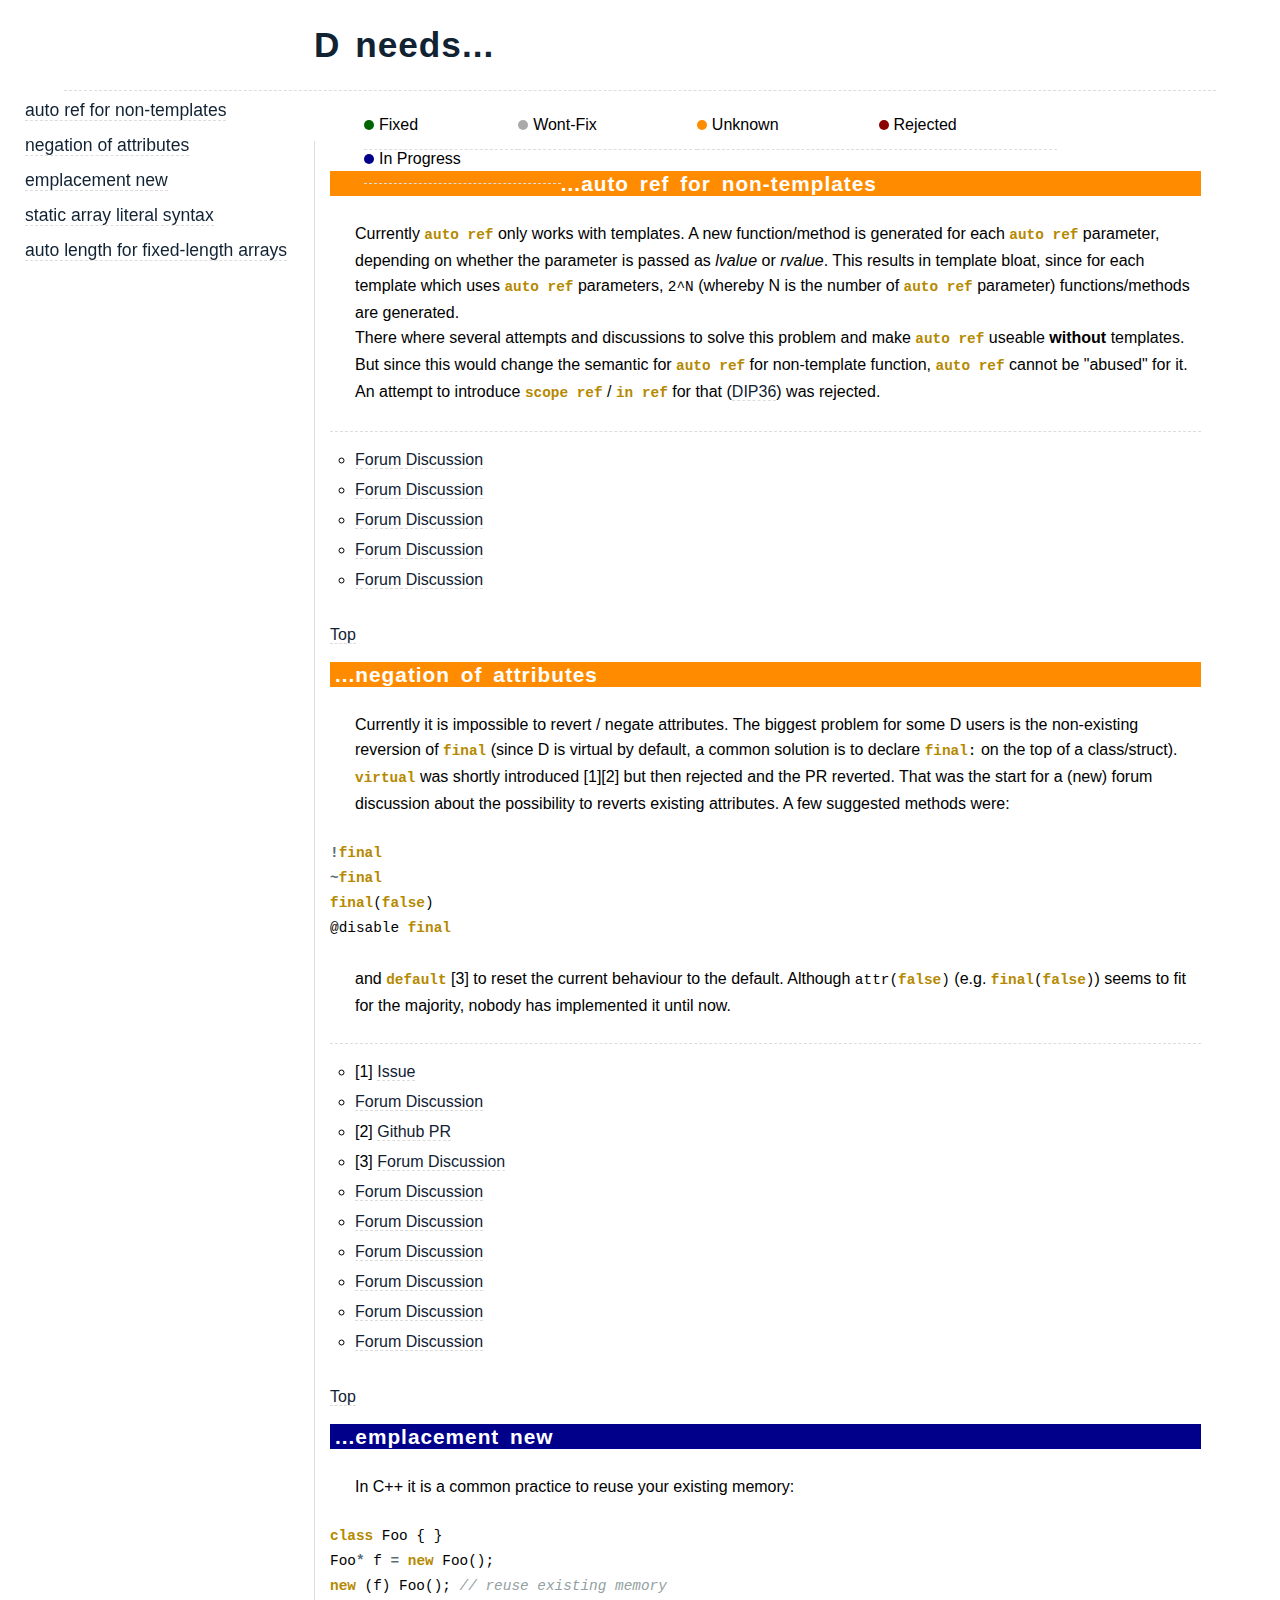
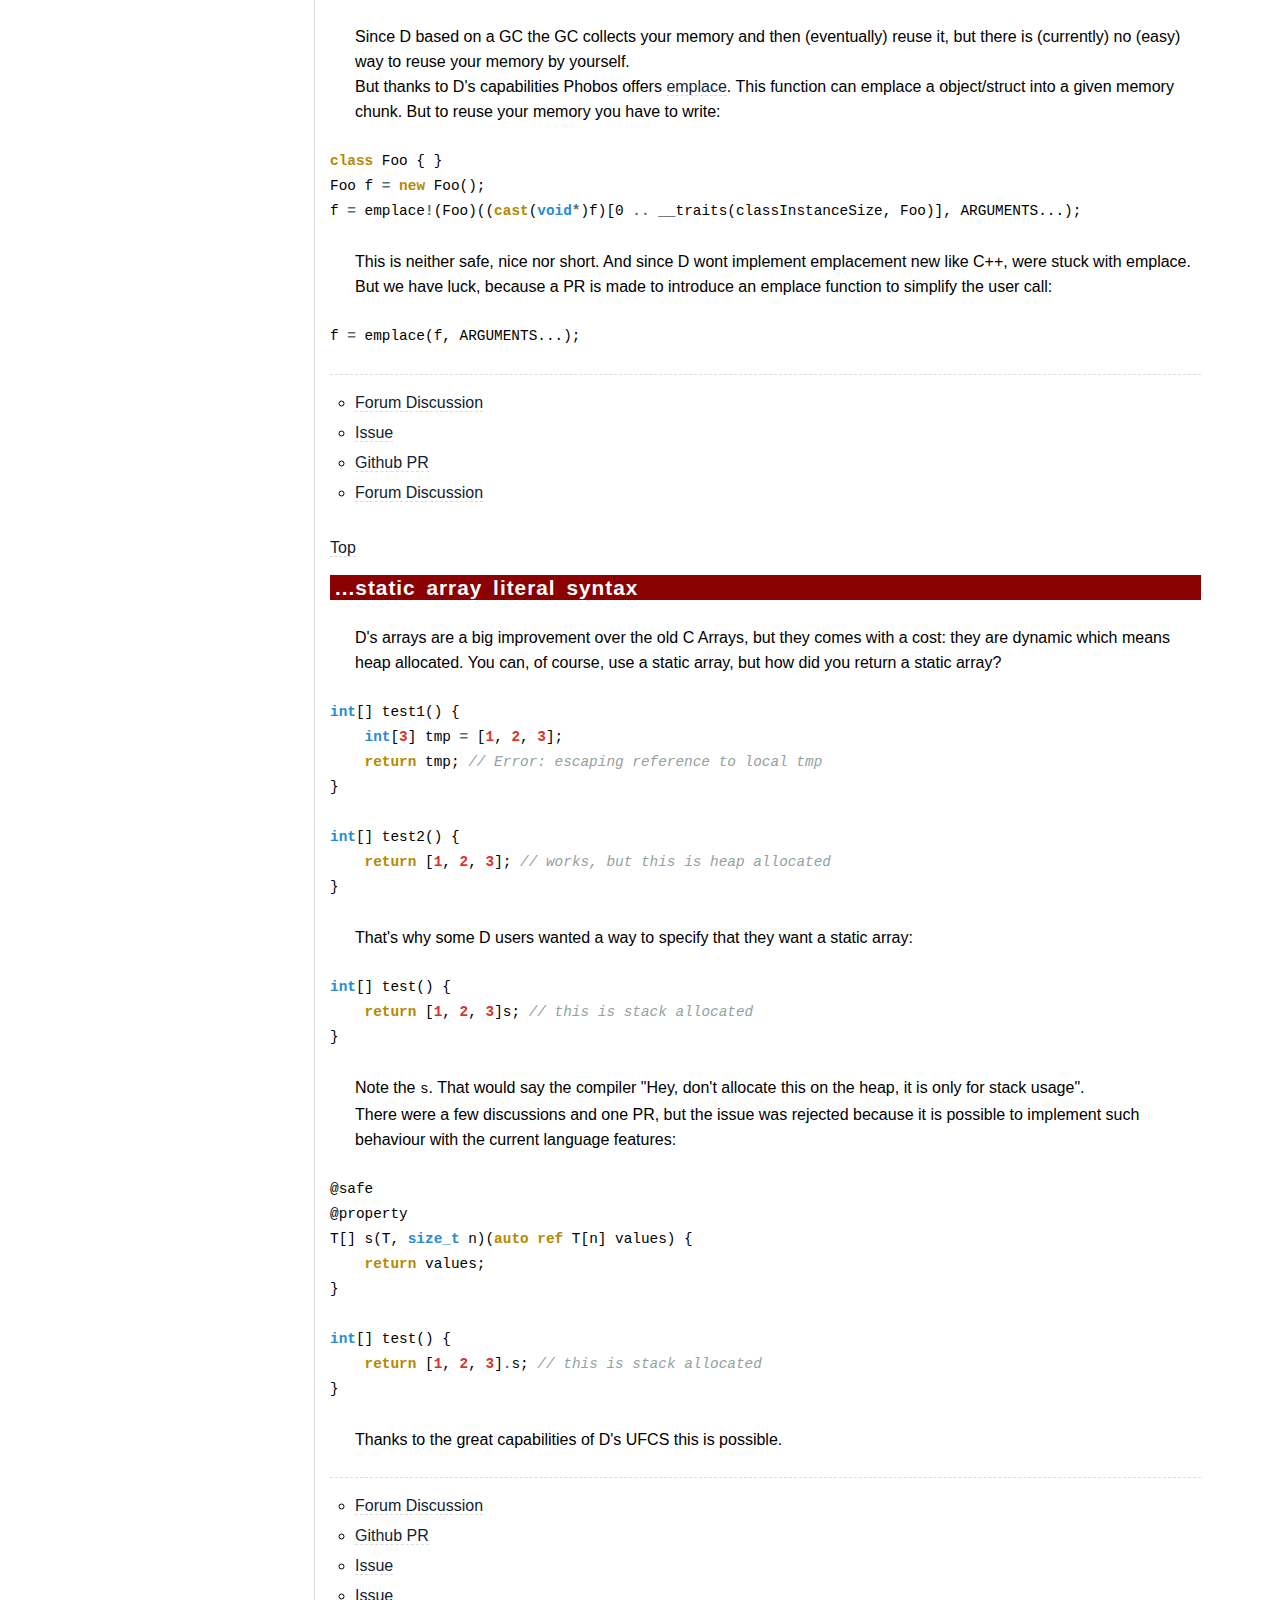
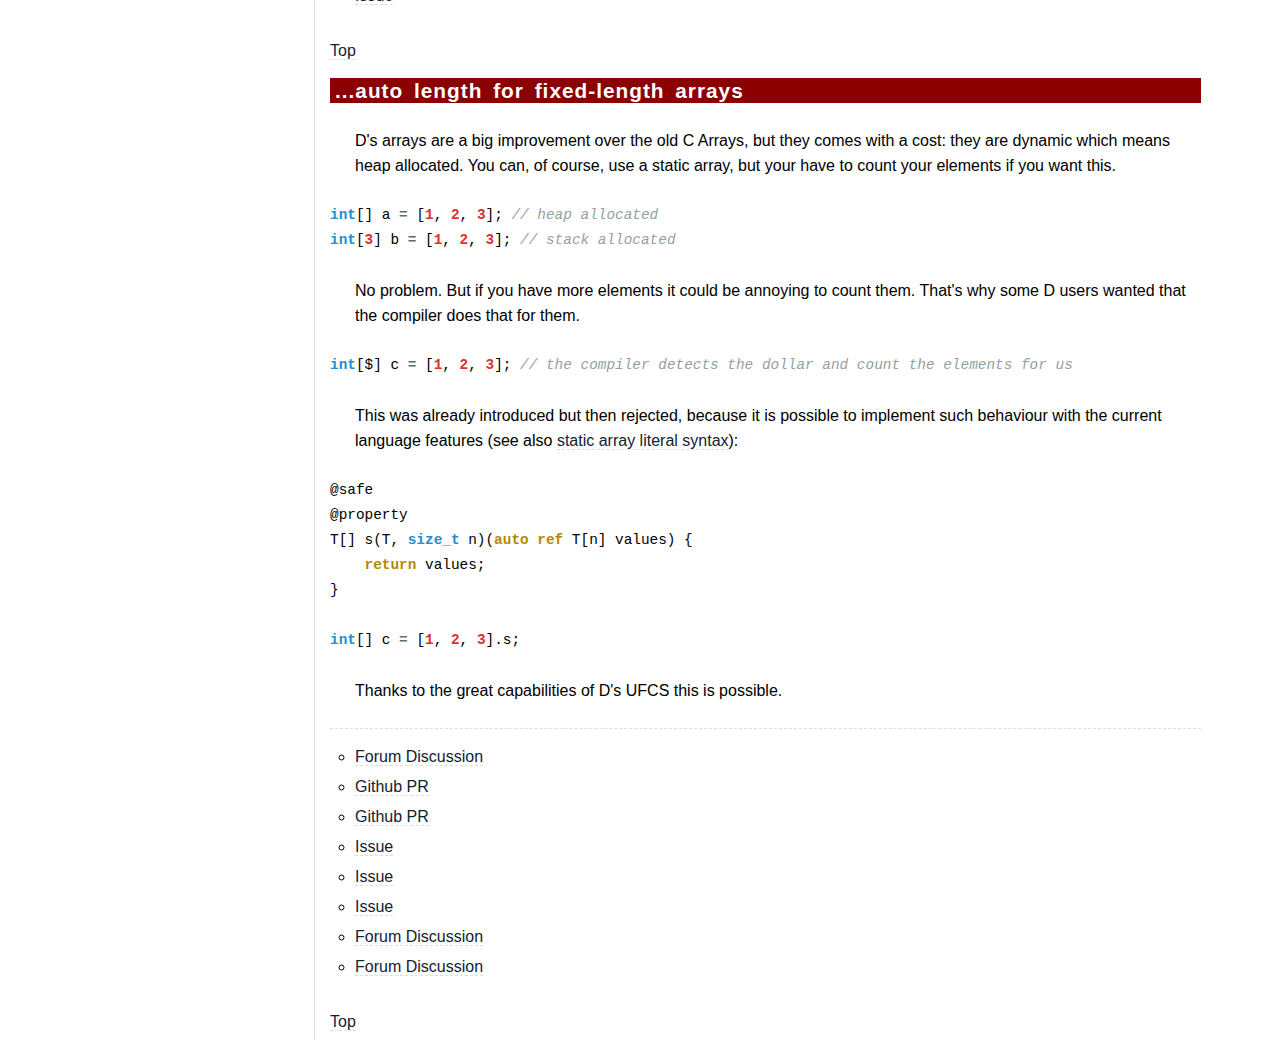
<file: index.html>
<!DOCTYPE html PUBLIC "-//W3C//DTD XHTML 1.0 Transitional//EN"
"http://www.w3.org/TR/xhtml1/DTD/xhtml1-transitional.dtd">
<html xmlns="http://www.w3.org/1999/xhtml">
    <head>
        <title>D needs...</title>
        <link rel="shortcut icon" href="mars-icon.png" />
        <meta http-equiv="content-type" content="text/html; charset=utf-8" />
        <link rel="stylesheet" href="style.css" type="text/css" media="screen" />
    </head>
<body>
<h1>D needs...</h1>

<ul id="color-desc">
    <li><span class="desc fixed"></span>Fixed</li>
    <li><span class="desc wont-fix"></span>Wont-Fix</li>
    <li><span class="desc unknown"></span>Unknown</li>
    <li><span class="desc rejected"></span>Rejected</li>
    <li><span class="desc in-progress"></span>In Progress</li>
</ul>

<a name="top"></a>
<ul id="menu">
    <li><a href="#auto-ref">auto ref for non-templates</a></li>
    <li><a href="#attr-neg">negation of attributes</a></li>
    <li><a href="#emplace-new">emplacement new</a></li>
    <li><a href="#static-array-literal">static array literal syntax</a></li>
    <li><a href="#fixed-length-static-array">auto length for fixed-length arrays</a></li>
</ul>
<div id="content">
<a name="auto-ref"></a>
<h2 class="unknown">auto ref for non-templates</h2>
<p>
    Currently <code><span class="kwrd">auto</span> <span class="kwrd">ref</span></code> only works with templates. A new function/method is generated for each <code><span class="kwrd">auto</span> <span class="kwrd">ref</span></code> parameter, depending on whether the parameter is passed as <em>lvalue</em> or <em>rvalue</em>. This results in template bloat, since for each template which uses <code><span class="kwrd">auto</span> <span class="kwrd">ref</span></code> parameters, <code>2^N</code> (whereby N is the number of <code><span class="kwrd">auto</span> <span class="kwrd">ref</span></code> parameter) functions/methods are generated.
    <br />
    There where several attempts and discussions to solve this problem and make <code><span class="kwrd">auto</span> <span class="kwrd">ref</span></code> useable <strong>without</strong> templates. But since this would change the semantic for <code><span class="kwrd">auto</span> <span class="kwrd">ref</span></code> for non-template function, <code><span class="kwrd">auto</span> <span class="kwrd">ref</span></code> cannot be "abused" for it. An attempt to introduce <code><span class="kwrd">scope</span> <span class="kwrd">ref</span></code> / <code><span class="kwrd">in</span> <span class="kwrd">ref</span></code> for that (<a href="http://wiki.dlang.org/DIP36">DIP36</a>) was rejected.
</p>
<ul class="circle-list">
    <li><a href="http://forum.dlang.org/thread/4F84D6DD.5090405@digitalmars.com">Forum Discussion</a></li>
    <li><a href="http://forum.dlang.org/thread/ckrpqmjbhfhxhqaysryv@forum.dlang.org">Forum Discussion</a></li>
    <li><a href="http://forum.dlang.org/thread/km3k8v$80p$1@digitalmars.com">Forum Discussion</a></li>
    <li><a href="http://forum.dlang.org/thread/ylebrhjnrrcajnvtthtt@forum.dlang.org#post-mailman.692.1365561669.4724.digitalmars-d:40puremagic.com">Forum Discussion</a></li>
    <li><a href="http://forum.dlang.org/thread/mailman.2989.1356370854.5162.digitalmars-d@puremagic.com">Forum Discussion</a></li>
</ul>

<a href="#top">Top</a>

<a name="attr-neg"></a>
<h2 class="unknown">negation of attributes</h2>
<p>
Currently it is impossible to revert / negate attributes. The biggest problem for some D users is the non-existing reversion of <code><span class="kwrd">final</span></code> (since D is virtual by default, a common solution is to declare <code><span class="kwrd">final</span>:</code> on the top of a class/struct). <br /><code><span class="kwrd">virtual</span></code> was shortly introduced [1][2] but then rejected and the PR reverted. That was the start for a (new) forum discussion about the possibility to reverts existing attributes. A few suggested methods were:</p>
<pre>
<span class="op">!</span><span class="kwrd">final</span>
<span class="op">~</span><span class="kwrd">final</span>
<span class="kwrd">final</span>(<span class="kwrd">false</span>)
@disable <span class="kwrd">final</span>
</pre>
<br />
<p>
and <code><span class="kwrd">default</span></code> [3] to reset the current behaviour to the default. Although <code>attr(<span class="kwrd">false</span>)</code> (e.g. <code><span class="kwrd">final</span>(<span class="kwrd">false</span>)</code>) seems to fit for the majority, nobody has implemented it until now.
</p>
<ul class="circle-list">
    <li>[1] <a href="https://issues.dlang.org/show_bug.cgi?id=11616">Issue</a></li>
    <li><a href="http://forum.dlang.org/thread/yzsqwejxqlnzryhrkfuq@forum.dlang.org?page=28#post-koqkhc:244nn:241:40digitalmars.com">Forum Discussion</a></li>
    <li>[2] <a href="https://github.com/D-Programming-Language/dmd/commit/b900262a9cbde7247a5eb0abc9de218500f7e229">Github PR</a></li>
    <li>[3] <a href="http://forum.dlang.org/thread/jualpglybavqbpdfhhyf@forum.dlang.org">Forum Discussion</a></li>
    <li><a href="http://forum.dlang.org/thread/kok86c$126l$1@digitalmars.com">Forum Discussion</a></li>
    <li><a href="http://forum.dlang.org/thread/lfqoan$5qq$1@digitalmars.com">Forum Discussion</a></li>
    <li><a href="http://forum.dlang.org/thread/lfqoan$5qq$1@digitalmars.com?page=24">Forum Discussion</a></li>
    <li><a href="http://forum.dlang.org/thread/hfmulninvghjntqkpguk@forum.dlang.org?page=2#post-mailman.2670.1403374332.2907.digitalmars-d:40puremagic.com">Forum Discussion</a></li>
    <li><a href="http://forum.dlang.org/thread/mailman.1189.1371539714.13711.digitalmars-d@puremagic.com">Forum Discussion</a></li>
    <li><a href="http://forum.dlang.org/thread/mailman.840.1332033836.4860.digitalmars-d@puremagic.com">Forum Discussion</a></li>
</ul>

<a href="#top">Top</a>

<a name="emplace-new"></a>
<h2 class="in-progress">emplacement new</h2>
<p>
In C++ it is a common practice to reuse your existing memory:</p>
<pre>
<span class="kwrd">class</span> Foo { }
Foo<span class="op">*</span> f <span class="op">=</span> <span class="kwrd">new</span> Foo();
<span class="kwrd">new</span> (f) Foo(); <span class="com">// reuse existing memory</span>
</pre>
<br />
<p>
Since D based on a GC the GC collects your memory and then (eventually) reuse it, but there is (currently) no (easy) way to reuse your memory by yourself.<br />But thanks to D's capabilities Phobos offers <a href="http://dlang.org/phobos/std_conv.html#.emplace">emplace</a>. This function can emplace a object/struct into a given memory chunk. But to reuse your memory you have to write:</p>
<pre>
<span class="kwrd">class</span> Foo { }
Foo f <span class="op">=</span> <span class="kwrd">new</span> Foo();
f <span class="op">=</span> emplace<span class="op">!</span>(Foo)((<span class="kwrd">cast</span>(<span class="type">void</span><span class="op">*</span>)f)[0 <span class="op">..</span> __traits(classInstanceSize, Foo)], ARGUMENTS...);
</pre>
<br />
<p>This is neither safe, nice nor short. And since D wont implement emplacement new like C++, were stuck with emplace.<br />
But we have luck, because a PR is made to introduce an emplace function to simplify the user call:</p>
<pre>
f <span class="op">=</span> emplace(f, ARGUMENTS...);
</pre>

<br />

<ul class="circle-list">
    <li><a href="http://forum.dlang.org/thread/pllencnccodsfydjjqhw@forum.dlang.org">Forum Discussion</a></li>
    <li><a href="https://issues.dlang.org/show_bug.cgi?id=14470">Issue</a></li>
    <li><a href="https://github.com/D-Programming-Language/phobos/pull/3234">Github PR</a></li>
    <li><a href="http://forum.dlang.org/thread/tizepidvtrraxsvcfpxc@forum.dlang.org?page=3#post-mnmotjaywyewdcbhtrgy:40forum.dlang.org">Forum Discussion</a></li>
</ul>

<a href="#top">Top</a>

<a name="static-array-literal"></a>
<h2 class="rejected">static array literal syntax</h2>
<p>
    D's arrays are a big improvement over the old C Arrays, but they comes with a cost: they are dynamic which means heap allocated. You can, of course, use a static array, but how did you return a static array?</p>
<pre>
<span class="type">int</span>[] test1() {
    <span class="type">int</span>[<span class="num">3</span>] tmp <span class="op">=</span> [<span class="num">1</span>, <span class="num">2</span>, <span class="num">3</span>];
    <span class="kwrd">return</span> tmp; <span class="com">// Error: escaping reference to local tmp</span>
}

<span class="type">int</span>[] test2() {
    <span class="kwrd">return</span> [<span class="num">1</span>, <span class="num">2</span>, <span class="num">3</span>]; <span class="com">// works, but this is heap allocated</span>
}
</pre>
<br />
<p>That's why some D users wanted a way to specify that they want a static array:</p>
<pre>
<span class="type">int</span>[] test() {
    <span class="kwrd">return</span> [<span class="num">1</span>, <span class="num">2</span>, <span class="num">3</span>]s; <span class="com">// this is stack allocated</span>
}
</pre>
<br />
<p>
    Note the <code>s</code>. That would say the compiler "Hey, don't allocate this on the heap, it is only for stack usage".<br />
    There were a few discussions and one PR, but the issue was rejected because it is possible to implement such behaviour with the current language features:</p>
<pre>
@safe
@property
T[] s(T, <span class="type">size_t</span> n)(<span class="kwrd">auto</span> <span class="kwrd">ref</span> T[n] values) {
    <span class="kwrd">return</span> values;
}

<span class="type">int</span>[] test() {
    <span class="kwrd">return</span> [<span class="num">1</span>, <span class="num">2</span>, <span class="num">3</span>]<span class="op">.</span>s; <span class="com">// this is stack allocated</span>
}
</pre>
<br />
<p>Thanks to the great capabilities of D's UFCS this is possible.</p>
<ul class="circle-list">
    <li><a href="http://forum.dlang.org/thread/mvfqqlnnxkjtszqvzsvq@forum.dlang.org?page=1">Forum Discussion</a></li>
    <li><a href="https://github.com/D-Programming-Language/dmd/pull/2952">Github PR</a></li>
    <li><a href="https://issues.dlang.org/show_bug.cgi?id=6421">Issue</a></li>
    <li><a href="https://issues.dlang.org/show_bug.cgi?id=8008">Issue</a></li>
</ul>

<a href="#top">Top</a>

<a name="fixed-length-static-array"></a>
<h2 class="rejected">auto length for fixed-length arrays</h2>
<p>D's arrays are a big improvement over the old C Arrays, but they comes with a cost: they are dynamic which means heap allocated. You can, of course, use a static array, but your have to count your elements if you want this.</p>
<pre>
<span class="type">int</span>[] a <span class="op">=</span> [<span class="num">1</span>, <span class="num">2</span>, <span class="num">3</span>]; <span class="com">// heap allocated</span>
<span class="type">int</span>[<span class="num">3</span>] b <span class="op">=</span> [<span class="num">1</span>, <span class="num">2</span>, <span class="num">3</span>]; <span class="com">// stack allocated</span>
</pre>
<br />
<p>No problem. But if you have more elements it could be annoying to count them. That's why some D users wanted that the compiler does that for them.</p>
<pre>
<span class="type">int</span>[$] c <span class="op">=</span> [<span class="num">1</span>, <span class="num">2</span>, <span class="num">3</span>]; <span class="com">// the compiler detects the dollar and count the elements for us</span>
</pre>
<br />
<p>This was already introduced but then rejected, because it is possible to implement such behaviour with the current language features (see also <a href="#static-array-literal">static array literal syntax</a>):</p>
<pre>
@safe
@property
T[] s(T, <span class="type">size_t</span> n)(<span class="kwrd">auto</span> <span class="kwrd">ref</span> T[n] values) {
    <span class="kwrd">return</span> values;
}

<span class="type">int</span>[] c <span class="op">=</span> [<span class="num">1</span>, <span class="num">2</span>, <span class="num">3</span>].s; <span class="com"></span>
</pre>
<br />
<p>Thanks to the great capabilities of D's UFCS this is possible.</p>
<ul class="circle-list">
    <li><a href="http://forum.dlang.org/thread/mvfqqlnnxkjtszqvzsvq@forum.dlang.org?page=1">Forum Discussion</a></li>
    <li><a href="https://github.com/D-Programming-Language/dmd/pull/2958">Github PR</a></li>
    <li><a href="https://github.com/D-Programming-Language/dmd/pull/3615">Github PR</a></li>
    <li><a href="https://issues.dlang.org/show_bug.cgi?id=481">Issue</a></li>
    <li><a href="https://issues.dlang.org/show_bug.cgi?id=14077">Issue</a></li>
    <li><a href="https://issues.dlang.org/show_bug.cgi?id=14070">Issue</a></li>
    <li><a href="http://forum.dlang.org/thread/mag5hp$105a$1@digitalmars.com">Forum Discussion</a></li>
    <li><a href="http://forum.dlang.org/thread/mag5hp$105a$1@digitalmars.com?page=2#post-owhpsouuiiicftssekuo:40forum.dlang.org">Forum Discussion</a></li>
</ul>

<a href="#top">Top</a>

</div>
</body>
</html>
</file>
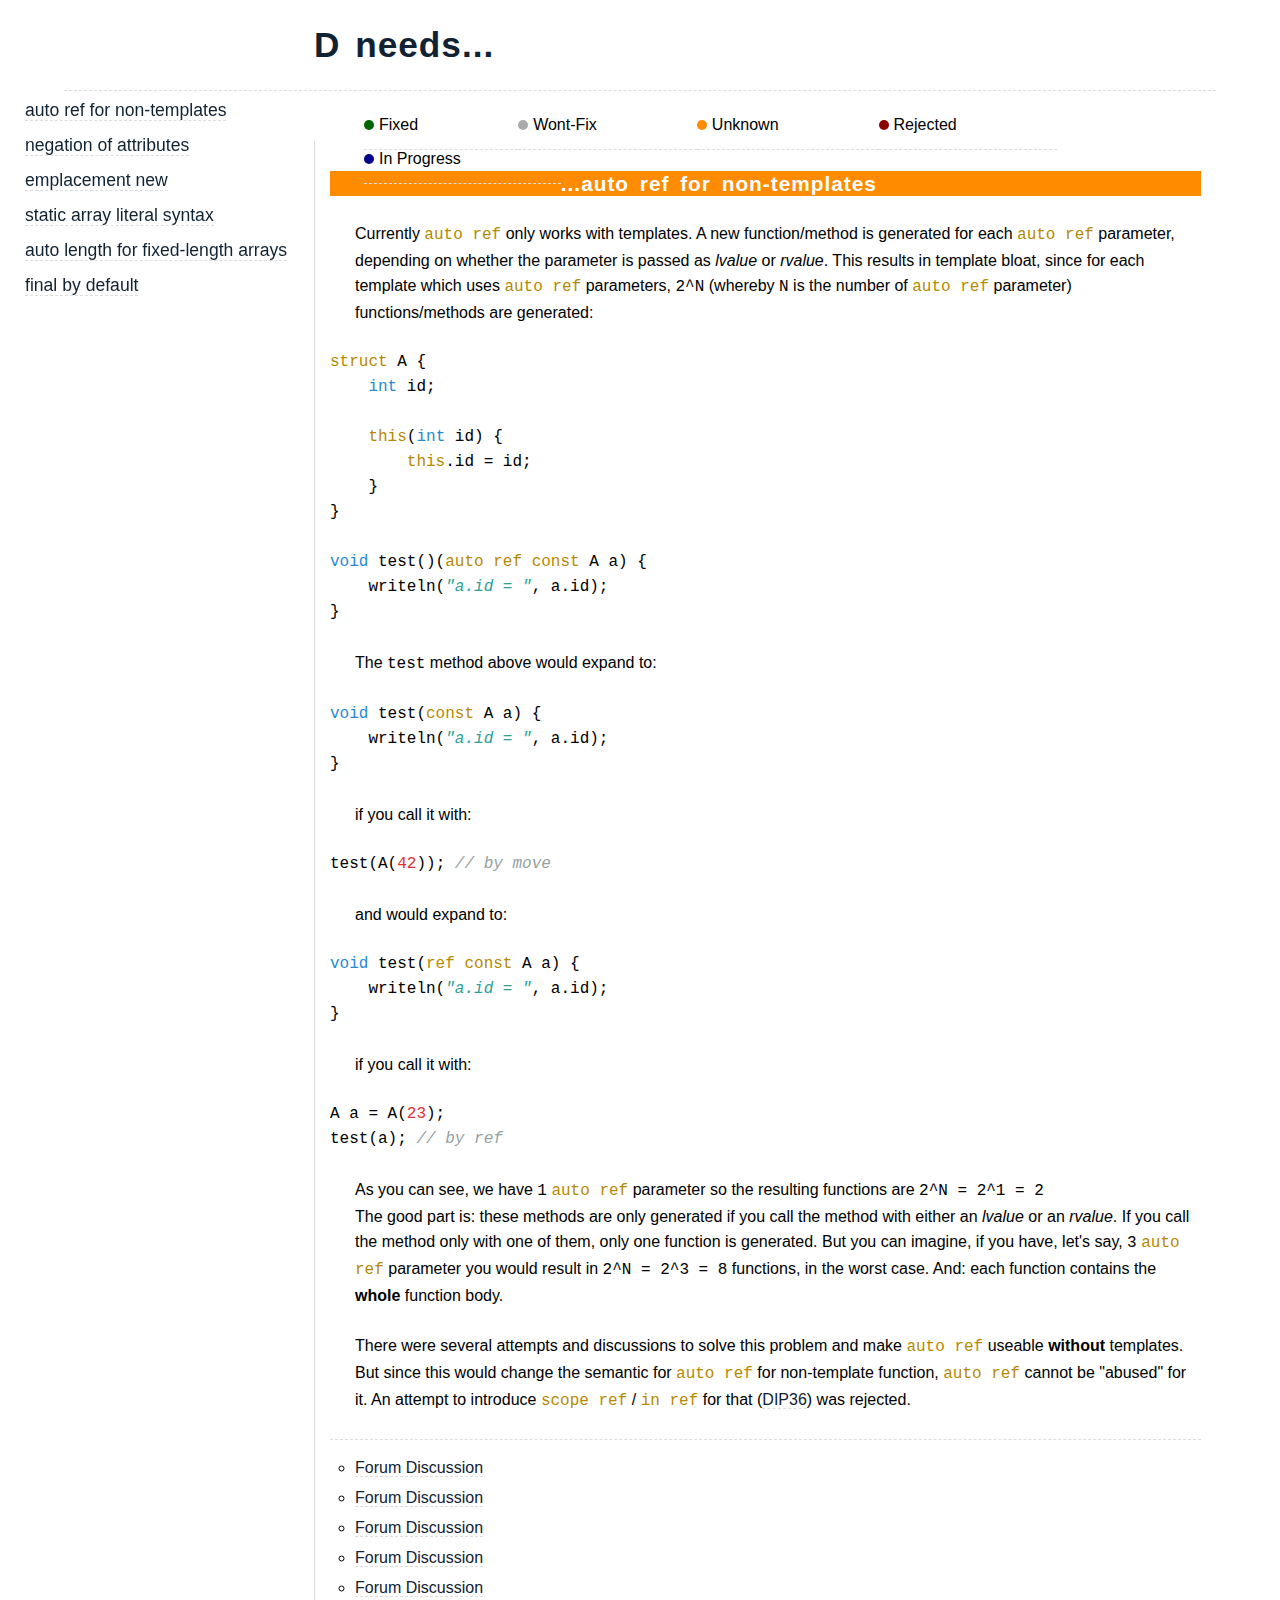
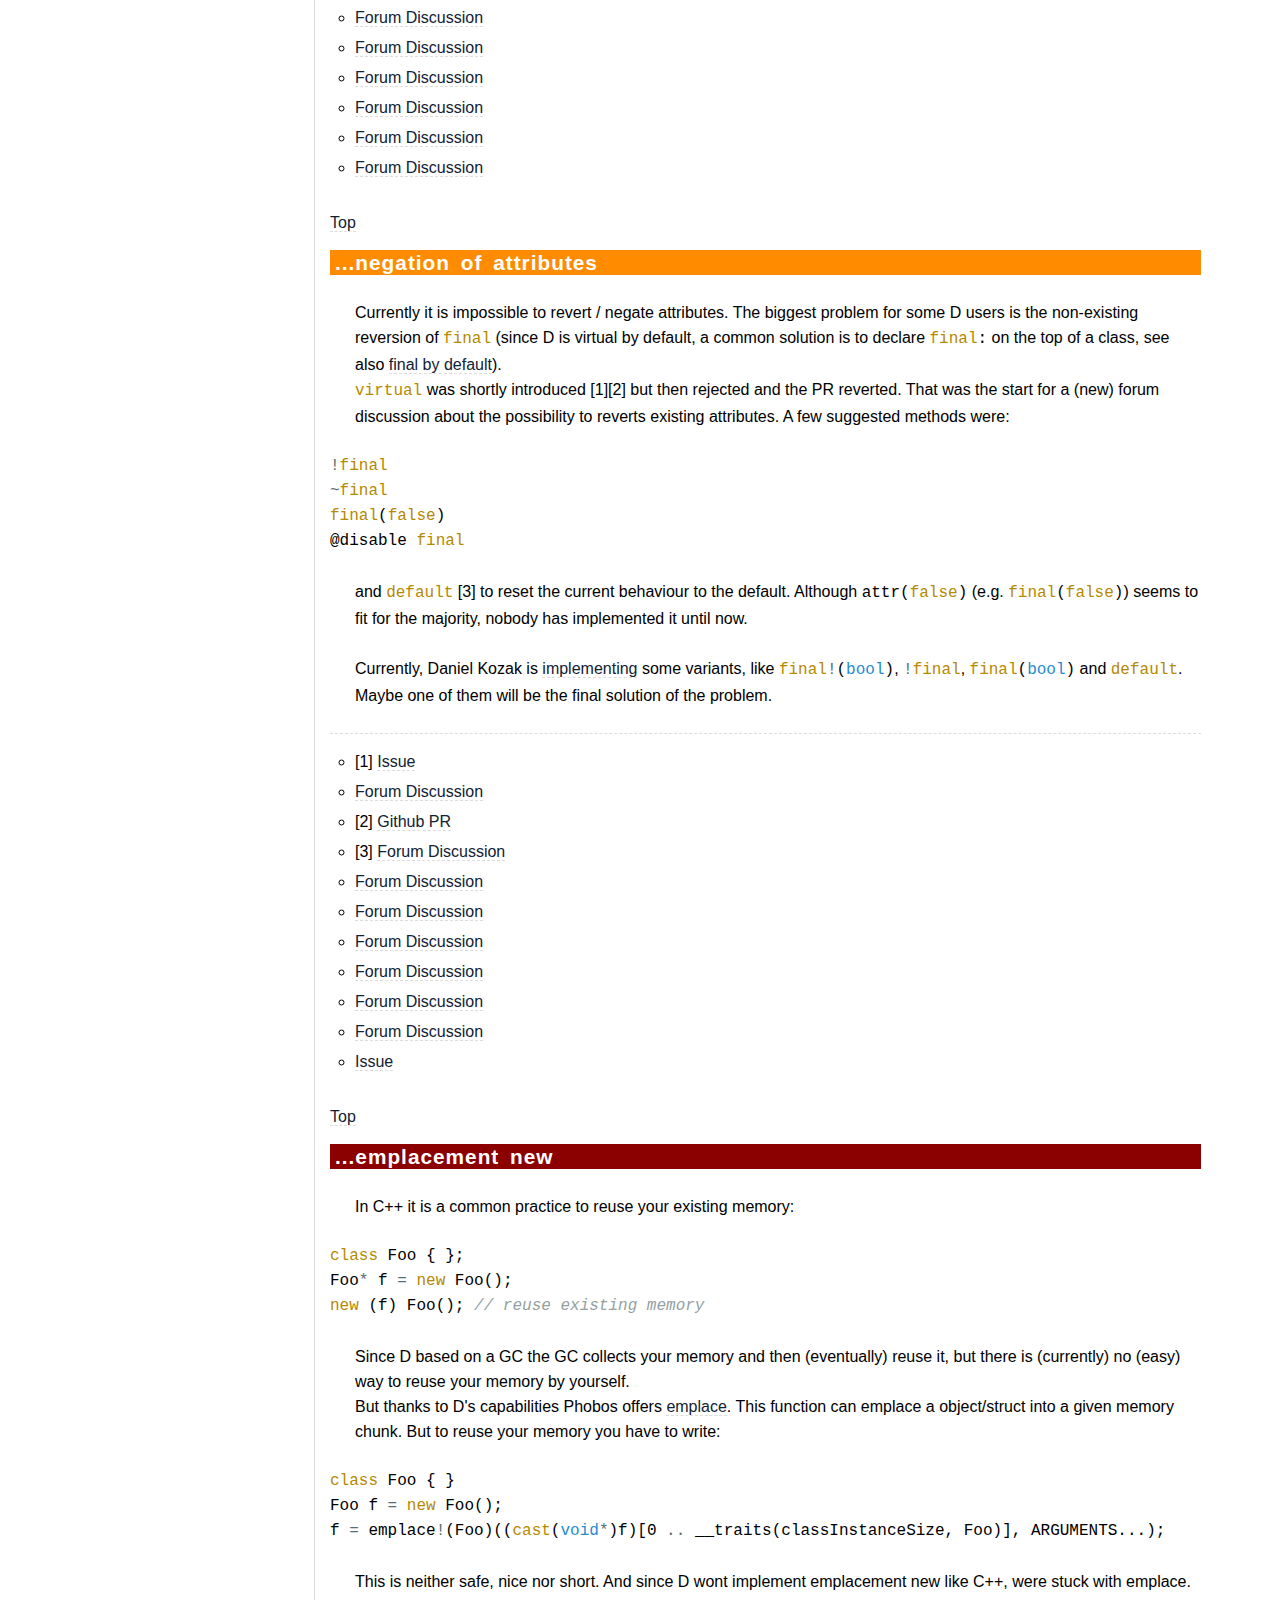
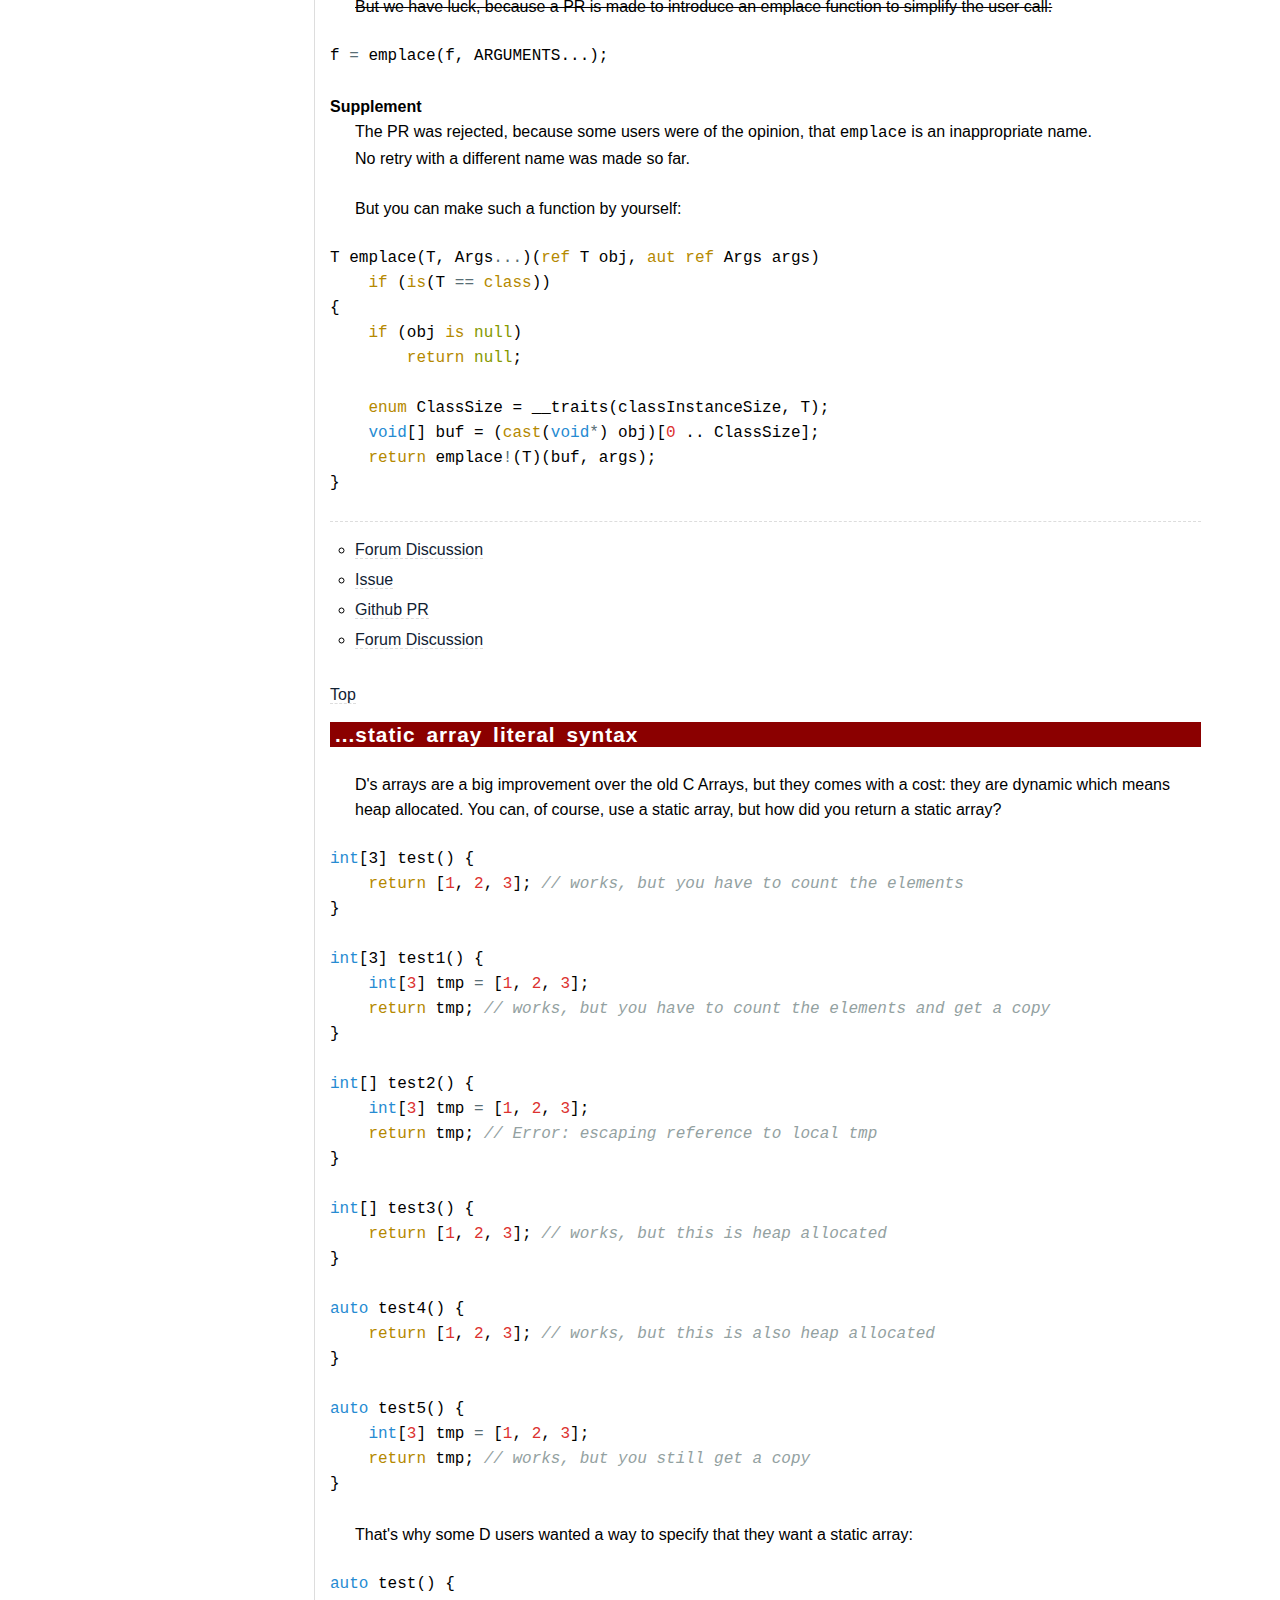
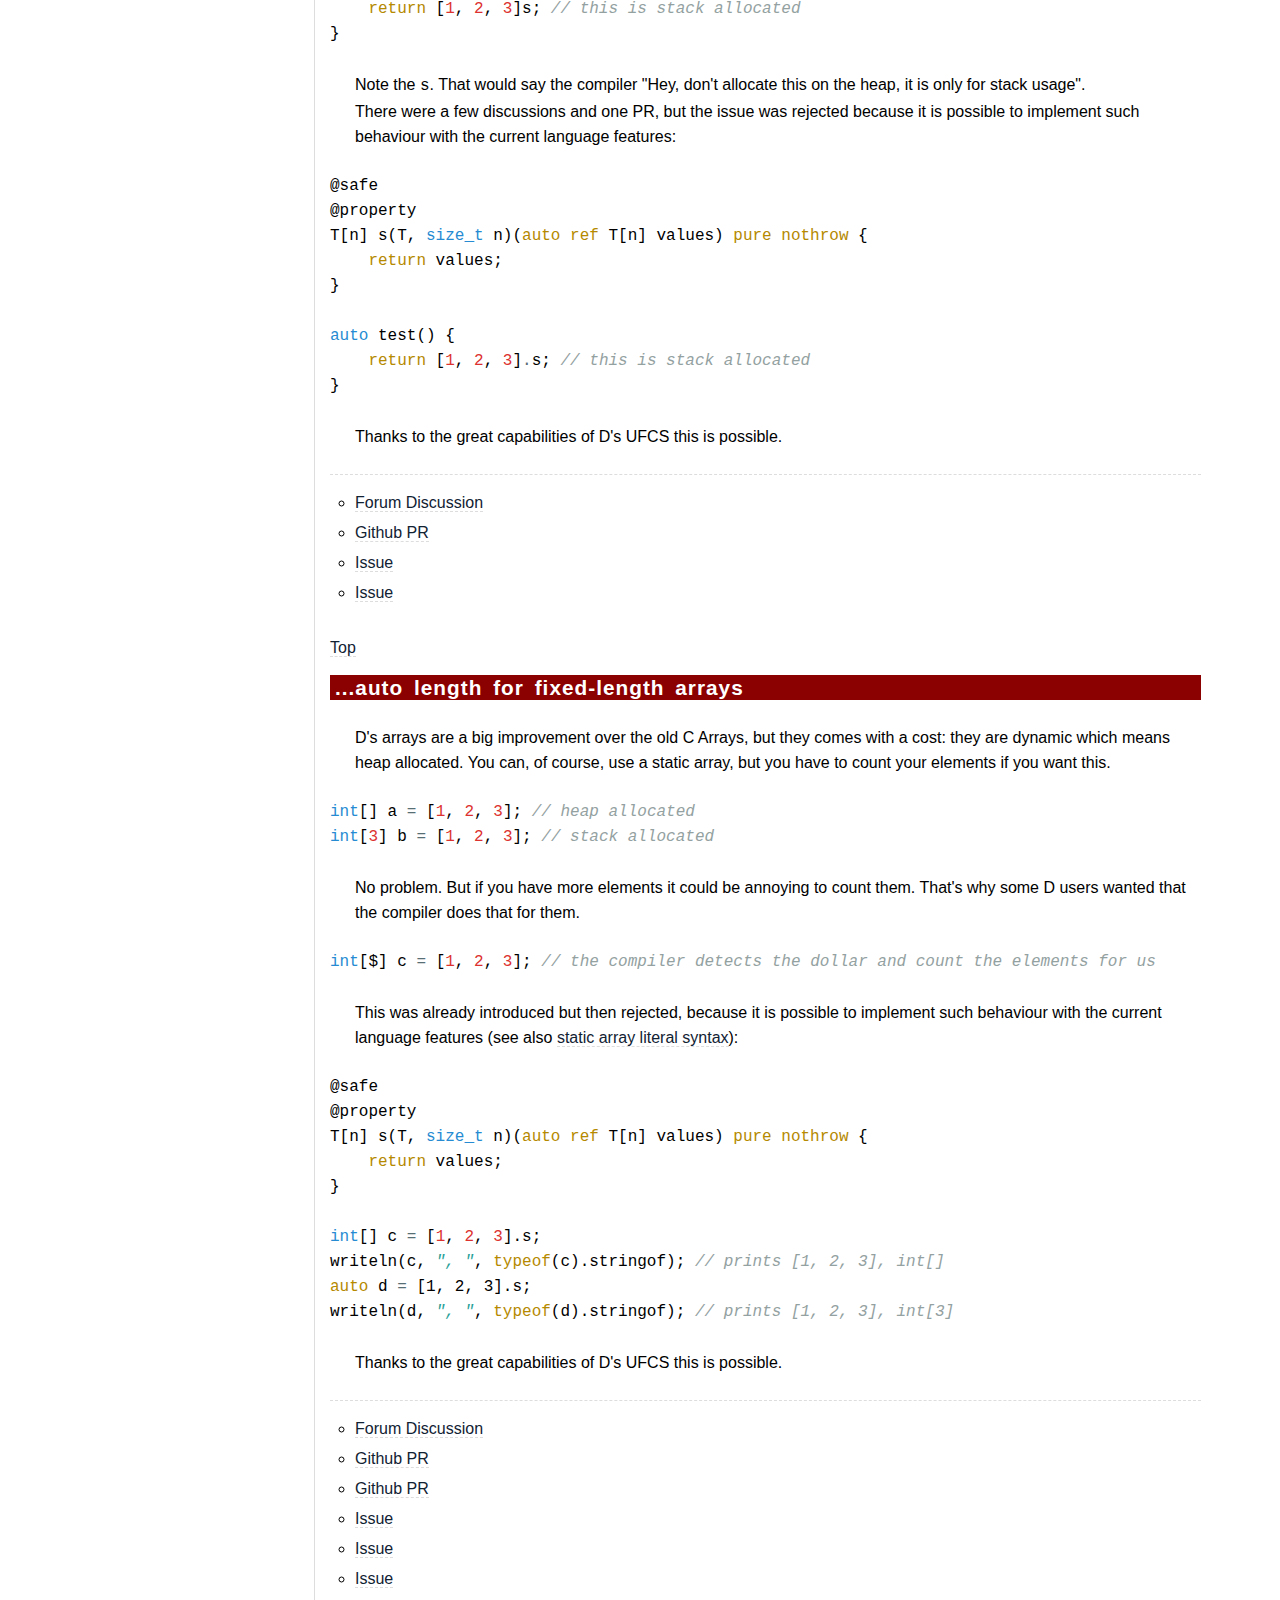
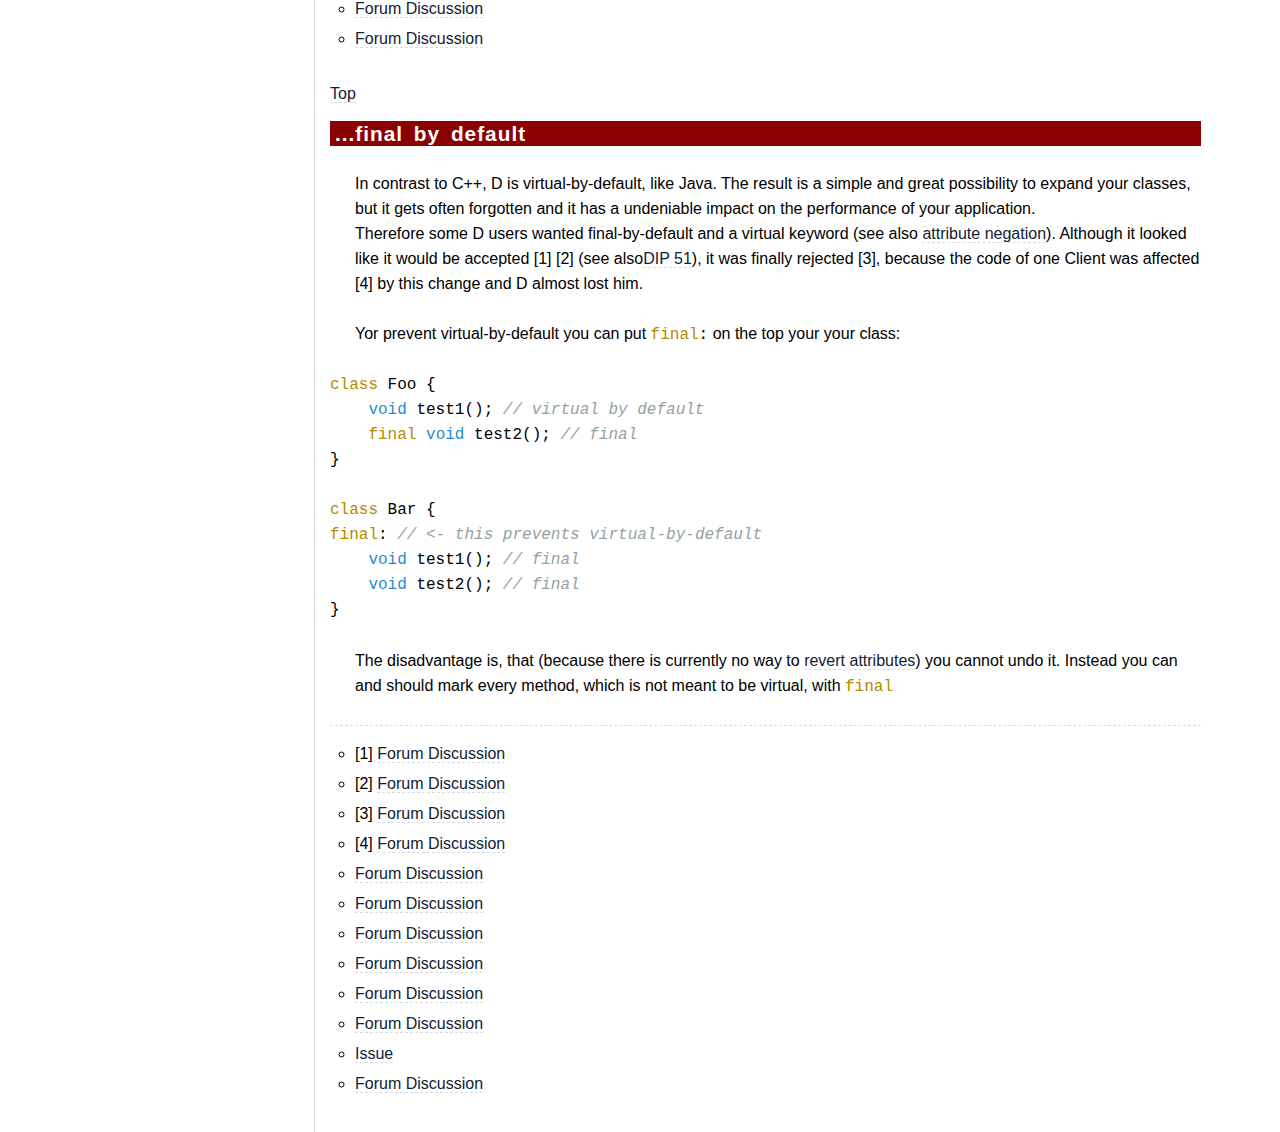
<file: dneeds/index.html>
<!DOCTYPE html PUBLIC "-//W3C//DTD XHTML 1.0 Transitional//EN"
"http://www.w3.org/TR/xhtml1/DTD/xhtml1-transitional.dtd">
<html xmlns="http://www.w3.org/1999/xhtml">
    <head>
        <title>D needs...</title>
        <link rel="shortcut icon" href="mars-icon.png" />
        <meta http-equiv="content-type" content="text/html; charset=utf-8" />
        <link rel="stylesheet" href="style.css" type="text/css" media="screen" />
    </head>
<body>
<h1>D needs...</h1>

<ul id="color-desc">
    <li><span class="desc fixed"></span>Fixed</li>
    <li><span class="desc wont-fix"></span>Wont-Fix</li>
    <li><span class="desc unknown"></span>Unknown</li>
    <li><span class="desc rejected"></span>Rejected</li>
    <li><span class="desc in-progress"></span>In Progress</li>
</ul>

<a name="top"></a>
<ul id="menu">
    <li><a href="#auto-ref">auto ref for non-templates</a></li>
    <li><a href="#attr-neg">negation of attributes</a></li>
    <li><a href="#emplace-new">emplacement new</a></li>
    <li><a href="#static-array-literal">static array literal syntax</a></li>
    <li><a href="#fixed-length-static-array">auto length for fixed-length arrays</a></li>
    <li><a href="#final-by-default">final by default</a></li>
</ul>
<div id="content">
<a name="auto-ref"></a>
<h2 class="unknown">auto ref for non-templates</h2>
<p>
    Currently <code><span class="kwrd">auto</span> <span class="kwrd">ref</span></code> only works with templates. A new function/method is generated for each <code><span class="kwrd">auto</span> <span class="kwrd">ref</span></code> parameter, depending on whether the parameter is passed as <em>lvalue</em> or <em>rvalue</em>. This results in template bloat, since for each template which uses <code><span class="kwrd">auto</span> <span class="kwrd">ref</span></code> parameters, <code>2^N</code> (whereby <code>N</code> is the number of <code><span class="kwrd">auto</span> <span class="kwrd">ref</span></code> parameter) functions/methods are generated:
</p>
<pre>
<span class="kwrd">struct</span> A {
    <span class="type">int</span> id;

    <span class="kwrd">this</span>(<span class="type">int</span> id) {
        <span class="kwrd">this</span>.id = id;
    }
}

<span class="type">void</span> test()(<span class="kwrd">auto</span> <span class="kwrd">ref</span> <span class="kwrd">const</span> A a) {
    writeln(<span class="str">"a.id = "</span>, a.id);
}
</pre>
<br />
<p>The <code>test</code> method above would expand to:</p>
<pre>
<span class="type">void</span> test(<span class="kwrd">const</span> A a) {
    writeln(<span class="str">"a.id = "</span>, a.id);
}
</pre>
<br />
<p>if you call it with:</p>
<pre>
test(A(<span class="num">42</span>)); <span class="com">// by move</span>
</pre>
<br />
<p>and would expand to:</p>
<pre>
<span class="type">void</span> test(<span class="kwrd">ref</span> <span class="kwrd">const</span> A a) {
    writeln(<span class="str">"a.id = "</span>, a.id);
}
</pre>
<br />
<p>if you call it with:</p>
<pre>
A a = A(<span class="num">23</span>);
test(a); <span class="com">// by ref</span>
</pre>
<br />
<p>
    As you can see, we have <code>1</code> <code><span class="kwrd">auto</span> <span class="kwrd">ref</span></code> parameter so the resulting functions are <code>2^N = 2^1 = 2</code><br />
    The good part is: these methods are only generated if you call the method with either an <em>lvalue</em> or an <em>rvalue</em>. If you call the method only with one of them, only one function is generated. But you can imagine, if you have, let's say, <code>3</code> <code><span class="kwrd">auto</span> <span class="kwrd">ref</span></code> parameter you would result in <code>2^N = 2^3 = 8</code> functions, in the worst case. And: each function contains the <strong>whole</strong> function body.
</p>
<p>
    There were several attempts and discussions to solve this problem and make <code><span class="kwrd">auto</span> <span class="kwrd">ref</span></code> useable <strong>without</strong> templates. But since this would change the semantic for <code><span class="kwrd">auto</span> <span class="kwrd">ref</span></code> for non-template function, <code><span class="kwrd">auto</span> <span class="kwrd">ref</span></code> cannot be "abused" for it. An attempt to introduce <code><span class="kwrd">scope</span> <span class="kwrd">ref</span></code> / <code><span class="kwrd">in</span> <span class="kwrd">ref</span></code> for that (<a href="http://wiki.dlang.org/DIP36">DIP36</a>) was rejected.
</p>
<ul class="circle-list">
    <li><a href="http://forum.dlang.org/thread/4F84D6DD.5090405@digitalmars.com">Forum Discussion</a></li>
    <li><a href="http://forum.dlang.org/thread/ckrpqmjbhfhxhqaysryv@forum.dlang.org">Forum Discussion</a></li>
    <li><a href="http://forum.dlang.org/thread/km3k8v$80p$1@digitalmars.com">Forum Discussion</a></li>
    <li><a href="http://forum.dlang.org/thread/ylebrhjnrrcajnvtthtt@forum.dlang.org#post-mailman.692.1365561669.4724.digitalmars-d:40puremagic.com">Forum Discussion</a></li>
    <li><a href="http://forum.dlang.org/thread/mailman.2989.1356370854.5162.digitalmars-d@puremagic.com">Forum Discussion</a></li>
    <li><a href="http://forum.dlang.org/thread/tkzyjhshbqjqxwzppdin@forum.dlang.org#post-tkzyjhshbqjqxwzppdin:40forum.dlang.org">Forum Discussion</a></li>
    <li><a href="http://forum.dlang.org/thread/hga1jl$18hp$1@digitalmars.com">Forum Discussion</a></li>
    <li><a href="http://forum.dlang.org/thread/CAFDvkcvf6G8Mc01Tds6ydXqCZbfp1q-a-oeFVk6BGEtwCiUAqg@mail.gmail.com">Forum Discussion</a></li>
    <li><a href="http://forum.dlang.org/thread/mailman.577.1410180586.5783.digitalmars-d@puremagic.com">Forum Discussion</a></li>
    <li><a href="http://forum.dlang.org/thread/zteryxwxyngvyqvukqkm@forum.dlang.org#post-zteryxwxyngvyqvukqkm:40forum.dlang.org">Forum Discussion</a></li>
    <li><a href="http://forum.dlang.org/thread/yhnbcocwxnbutylfeoxi@forum.dlang.org#post-yhnbcocwxnbutylfeoxi:40forum.dlang.org">Forum Discussion</a></li>
</ul>

<a href="#top">Top</a>

<a name="attr-neg"></a>
<h2 class="unknown">negation of attributes</h2>
<p>
Currently it is impossible to revert / negate attributes. The biggest problem for some D users is the non-existing reversion of <code><span class="kwrd">final</span></code> (since D is virtual by default, a common solution is to declare <code><span class="kwrd">final</span>:</code> on the top of a class, see also <a href="#final-by-default">final by default</a>). <br /><code><span class="kwrd">virtual</span></code> was shortly introduced [1][2] but then rejected and the PR reverted. That was the start for a (new) forum discussion about the possibility to reverts existing attributes. A few suggested methods were:
</p>
<pre>
<span class="op">!</span><span class="kwrd">final</span>
<span class="op">~</span><span class="kwrd">final</span>
<span class="kwrd">final</span>(<span class="kwrd">false</span>)
@disable <span class="kwrd">final</span>
</pre>
<br />
<p>
and <code><span class="kwrd">default</span></code> [3] to reset the current behaviour to the default. Although <code>attr(<span class="kwrd">false</span>)</code> (e.g. <code><span class="kwrd">final</span>(<span class="kwrd">false</span>)</code>) seems to fit for the majority, nobody has implemented it until now.
</p>
<p>Currently, Daniel Kozak is <a href="https://github.com/Kozzi11/dmd/tree/rever_attr">implementing</a> some variants, like
<code><span class="kwrd">final</span><span class="op">!</span>(<span class="type">bool</span>)</code>, <code><span class="op">!</span><span class="kwrd">final</span></code>, <code><span class="kwrd">final</span>(<span class="type">bool</span>)</code> and <code><span class="kwrd">default</span></code>.
Maybe one of them will be the final solution of the problem.</p>
<ul class="circle-list">
    <li>[1] <a href="https://issues.dlang.org/show_bug.cgi?id=11616">Issue</a></li>
    <li><a href="http://forum.dlang.org/thread/yzsqwejxqlnzryhrkfuq@forum.dlang.org?page=28#post-koqkhc:244nn:241:40digitalmars.com">Forum Discussion</a></li>
    <li>[2] <a href="https://github.com/D-Programming-Language/dmd/commit/b900262a9cbde7247a5eb0abc9de218500f7e229">Github PR</a></li>
    <li>[3] <a href="http://forum.dlang.org/thread/jualpglybavqbpdfhhyf@forum.dlang.org">Forum Discussion</a></li>
    <li><a href="http://forum.dlang.org/thread/kok86c$126l$1@digitalmars.com">Forum Discussion</a></li>
    <li><a href="http://forum.dlang.org/thread/lfqoan$5qq$1@digitalmars.com">Forum Discussion</a></li>
    <li><a href="http://forum.dlang.org/thread/lfqoan$5qq$1@digitalmars.com?page=24">Forum Discussion</a></li>
    <li><a href="http://forum.dlang.org/thread/hfmulninvghjntqkpguk@forum.dlang.org?page=2#post-mailman.2670.1403374332.2907.digitalmars-d:40puremagic.com">Forum Discussion</a></li>
    <li><a href="http://forum.dlang.org/thread/mailman.1189.1371539714.13711.digitalmars-d@puremagic.com">Forum Discussion</a></li>
    <li><a href="http://forum.dlang.org/thread/mailman.840.1332033836.4860.digitalmars-d@puremagic.com">Forum Discussion</a></li>
    <li><a href="https://issues.dlang.org/show_bug.cgi?id=14574">Issue</a></li>
</ul>

<a href="#top">Top</a>

<a name="emplace-new"></a>
<h2 class="rejected">emplacement new</h2>
<p>
In C++ it is a common practice to reuse your existing memory:</p>
<pre>
<span class="kwrd">class</span> Foo { };
Foo<span class="op">*</span> f <span class="op">=</span> <span class="kwrd">new</span> Foo();
<span class="kwrd">new</span> (f) Foo(); <span class="com">// reuse existing memory</span>
</pre>
<br />
<p>
Since D based on a GC the GC collects your memory and then (eventually) reuse it, but there is (currently) no (easy) way to reuse your memory by yourself.<br />But thanks to D's capabilities Phobos offers <a href="http://dlang.org/phobos/std_conv.html#.emplace">emplace</a>. This function can emplace a object/struct into a given memory chunk. But to reuse your memory you have to write:</p>
<pre>
<span class="kwrd">class</span> Foo { }
Foo f <span class="op">=</span> <span class="kwrd">new</span> Foo();
f <span class="op">=</span> emplace<span class="op">!</span>(Foo)((<span class="kwrd">cast</span>(<span class="type">void</span><span class="op">*</span>)f)[0 <span class="op">..</span> __traits(classInstanceSize, Foo)], ARGUMENTS...);
</pre>
<br />
<p>This is neither safe, nice nor short. And since D wont implement emplacement new like C++, were stuck with emplace.<br />
<del>But we have luck, because a PR is made to introduce an emplace function to simplify the user call:</del></p>
<pre>
f <span class="op">=</span> emplace(f, ARGUMENTS...);
</pre>

<br />

<h4>Supplement</h4>
<p>The PR was rejected, because some users were of the opinion, that <code>emplace</code> is an inappropriate name.<br />
No retry with a different name was made so far.</p>
<p>But you can make such a function by yourself:</p>
<pre>
T emplace(T, Args<span class="op">...</span>)(<span class="kwrd">ref</span> T obj, <span class="kwrd">aut</span> <span class="kwrd">ref</span> Args args)
    <span class="kwrd">if</span> (<span class="kwrd">is</span>(T <span class="op">==</span> <span class="kwrd">class</span>))
{
    <span class="kwrd">if</span> (obj <span class="kwrd">is</span> <span class="cons">null</span>)
        <span class="kwrd">return</span> <span class="cons">null</span>;

    <span class="kwrd">enum</span> ClassSize = __traits(classInstanceSize, T);
    <span class="type">void</span>[] buf = (<span class="kwrd">cast</span>(<span class="type">void</span><span class="op">*</span>) obj)[<span class="num">0</span> <span clas="op">..</span> ClassSize];
    <span class="kwrd">return</span> emplace<span class="op">!</span>(T)(buf, args);
}
</pre>
<br />

<ul class="circle-list">
    <li><a href="http://forum.dlang.org/thread/pllencnccodsfydjjqhw@forum.dlang.org">Forum Discussion</a></li>
    <li><a href="https://issues.dlang.org/show_bug.cgi?id=14470">Issue</a></li>
    <li><a href="https://github.com/D-Programming-Language/phobos/pull/3234">Github PR</a></li>
    <li><a href="http://forum.dlang.org/thread/tizepidvtrraxsvcfpxc@forum.dlang.org?page=3#post-mnmotjaywyewdcbhtrgy:40forum.dlang.org">Forum Discussion</a></li>
</ul>

<a href="#top">Top</a>

<a name="static-array-literal"></a>
<h2 class="rejected">static array literal syntax</h2>
<p>
    D's arrays are a big improvement over the old C Arrays, but they comes with a cost: they are dynamic which means heap allocated. You can, of course, use a static array, but how did you return a static array?</p>
<pre>
<span class="type">int</span>[3] test() {
    <span class="kwrd">return</span> [<span class="num">1</span>, <span class="num">2</span>, <span class="num">3</span>]; <span class="com">// works, but you have to count the elements</span>
}

<span class="type">int</span>[3] test1() {
    <span class="type">int</span>[<span class="num">3</span>] tmp <span class="op">=</span> [<span class="num">1</span>, <span class="num">2</span>, <span class="num">3</span>];
    <span class="kwrd">return</span> tmp; <span class="com">// works, but you have to count the elements and get a copy</span>
}

<span class="type">int</span>[] test2() {
    <span class="type">int</span>[<span class="num">3</span>] tmp <span class="op">=</span> [<span class="num">1</span>, <span class="num">2</span>, <span class="num">3</span>];
    <span class="kwrd">return</span> tmp; <span class="com">// Error: escaping reference to local tmp</span>
}

<span class="type">int</span>[] test3() {
    <span class="kwrd">return</span> [<span class="num">1</span>, <span class="num">2</span>, <span class="num">3</span>]; <span class="com">// works, but this is heap allocated</span>
}

<span class="type">auto</span> test4() {
    <span class="kwrd">return</span> [<span class="num">1</span>, <span class="num">2</span>, <span class="num">3</span>]; <span class="com">// works, but this is also heap allocated</span>
}

<span class="type">auto</span> test5() {
    <span class="type">int</span>[<span class="num">3</span>] tmp <span class="op">=</span> [<span class="num">1</span>, <span class="num">2</span>, <span class="num">3</span>];
    <span class="kwrd">return</span> tmp; <span class="com">// works, but you still get a copy</span>
}
</pre>
<br />
<p>That's why some D users wanted a way to specify that they want a static array:</p>
<pre>
<span class="type">auto</span> test() {
    <span class="kwrd">return</span> [<span class="num">1</span>, <span class="num">2</span>, <span class="num">3</span>]s; <span class="com">// this is stack allocated</span>
}
</pre>
<br />
<p>
    Note the <code>s</code>. That would say the compiler "Hey, don't allocate this on the heap, it is only for stack usage".<br />
    There were a few discussions and one PR, but the issue was rejected because it is possible to implement such behaviour with the current language features:</p>
<pre>
@safe
@property
T[n] s(T, <span class="type">size_t</span> n)(<span class="kwrd">auto</span> <span class="kwrd">ref</span> T[n] values) <span class="kwrd">pure</span> <span class="kwrd">nothrow</span> {
    <span class="kwrd">return</span> values;
}

<span class="type">auto</span> test() {
    <span class="kwrd">return</span> [<span class="num">1</span>, <span class="num">2</span>, <span class="num">3</span>]<span class="op">.</span>s; <span class="com">// this is stack allocated</span>
}
</pre>
<br />
<p>Thanks to the great capabilities of D's UFCS this is possible.</p>
<ul class="circle-list">
    <li><a href="http://forum.dlang.org/thread/mvfqqlnnxkjtszqvzsvq@forum.dlang.org?page=1">Forum Discussion</a></li>
    <li><a href="https://github.com/D-Programming-Language/dmd/pull/2952">Github PR</a></li>
    <li><a href="https://issues.dlang.org/show_bug.cgi?id=6421">Issue</a></li>
    <li><a href="https://issues.dlang.org/show_bug.cgi?id=8008">Issue</a></li>
</ul>

<a href="#top">Top</a>

<a name="fixed-length-static-array"></a>
<h2 class="rejected">auto length for fixed-length arrays</h2>
<p>D's arrays are a big improvement over the old C Arrays, but they comes with a cost: they are dynamic which means heap allocated. You can, of course, use a static array, but you have to count your elements if you want this.</p>
<pre>
<span class="type">int</span>[] a <span class="op">=</span> [<span class="num">1</span>, <span class="num">2</span>, <span class="num">3</span>]; <span class="com">// heap allocated</span>
<span class="type">int</span>[<span class="num">3</span>] b <span class="op">=</span> [<span class="num">1</span>, <span class="num">2</span>, <span class="num">3</span>]; <span class="com">// stack allocated</span>
</pre>
<br />
<p>No problem. But if you have more elements it could be annoying to count them. That's why some D users wanted that the compiler does that for them.</p>
<pre>
<span class="type">int</span>[$] c <span class="op">=</span> [<span class="num">1</span>, <span class="num">2</span>, <span class="num">3</span>]; <span class="com">// the compiler detects the dollar and count the elements for us</span>
</pre>
<br />
<p>This was already introduced but then rejected, because it is possible to implement such behaviour with the current language features (see also <a href="#static-array-literal">static array literal syntax</a>):</p>
<pre>
@safe
@property
T[n] s(T, <span class="type">size_t</span> n)(<span class="kwrd">auto</span> <span class="kwrd">ref</span> T[n] values) <span class="kwrd">pure</span> <span class="kwrd">nothrow</span> {
    <span class="kwrd">return</span> values;
}

<span class="type">int</span>[] c <span class="op">=</span> [<span class="num">1</span>, <span class="num">2</span>, <span class="num">3</span>].s; <span class="com"></span>
writeln(c, <span class="str">", "</span>, <span class="kwrd">typeof</span>(c).stringof); <span class="com">// prints [1, 2, 3], int[]</span>
<span class="kwrd">auto</span> d <span class="op">=</span> [1, 2, 3].s;
writeln(d, <span class="str">", "</span>, <span class="kwrd">typeof</span>(d).stringof); <span class="com">// prints [1, 2, 3], int[3]</span>
</pre>
<br />
<p>Thanks to the great capabilities of D's UFCS this is possible.</p>
<ul class="circle-list">
    <li><a href="http://forum.dlang.org/thread/mvfqqlnnxkjtszqvzsvq@forum.dlang.org?page=1">Forum Discussion</a></li>
    <li><a href="https://github.com/D-Programming-Language/dmd/pull/2958">Github PR</a></li>
    <li><a href="https://github.com/D-Programming-Language/dmd/pull/3615">Github PR</a></li>
    <li><a href="https://issues.dlang.org/show_bug.cgi?id=481">Issue</a></li>
    <li><a href="https://issues.dlang.org/show_bug.cgi?id=14077">Issue</a></li>
    <li><a href="https://issues.dlang.org/show_bug.cgi?id=14070">Issue</a></li>
    <li><a href="http://forum.dlang.org/thread/mag5hp$105a$1@digitalmars.com">Forum Discussion</a></li>
    <li><a href="http://forum.dlang.org/thread/mag5hp$105a$1@digitalmars.com?page=2#post-owhpsouuiiicftssekuo:40forum.dlang.org">Forum Discussion</a></li>
</ul>

<a href="#top">Top</a>

<a name="final-by-default"></a>
<h2 class="rejected">final by default</h2>
<p>
    In contrast to C++, D is virtual-by-default, like Java. The result is a simple and great possibility to expand your classes, but it gets often forgotten and it has a undeniable impact on the performance of your application.<br />
    Therefore some D users wanted final-by-default and a virtual keyword (see also <a href="#attr-neg">attribute negation</a>). Although it looked like it would be accepted [1] [2] (see also<a href="http://wiki.dlang.org/DIP51">DIP 51</a>), it was finally rejected [3], because the code of one Client was affected [4] by this change and D almost lost him.
</p>
<p>
    Yor prevent virtual-by-default you can put <code><span class="kwrd">final</span>:</code> on the top your your class:
</p> 
<pre>
<span class="kwrd">class</span> Foo {
    <span class="type">void</span> test1();<span class="com"> // virtual by default</span>
    <span class="kwrd">final</span> <span class="type">void</span> test2();<span class="com"> // final</span>
}

<span class="kwrd">class</span> Bar {
<span class="kwrd">final</span>:<span class="com"> // &lt;- this prevents virtual-by-default</span>
    <span class="type">void</span> test1();<span class="com"> // final</span>
    <span class="type">void</span> test2();<span class="com"> // final</span>
}
</pre>
<br />
<p>
    The disadvantage is, that (because there is currently no way to <a href="#attr-neg">revert attributes</a>) you cannot undo it. Instead you can and should mark every method, which is not meant to be virtual, with <code><span class="kwrd">final</span></code>
</p>

<ul class="circle-list">
    <li>[1] <a href="http://forum.dlang.org/thread/yzsqwejxqlnzryhrkfuq@forum.dlang.org?page=28#post-koqkhc:244nn:241:40digitalmars.com">Forum Discussion</a></li>
    <li>[2] <a href="http://forum.dlang.org/thread/lfqoan$5qq$1@digitalmars.com#post-lfqoan:245qq:241:40digitalmars.com">Forum Discussion</a></li>
    <li>[3] <a href="http://forum.dlang.org/thread/lfqoan$5qq$1@digitalmars.com?page=5#post-lfrdst:24oav:241:40digitalmars.com">Forum Discussion</a></li>
    <li>[4] <a href="http://forum.dlang.org/thread/lfgot7$8lg$1@digitalmars.com#post-lfgot7:248lg:241:40digitalmars.com">Forum Discussion</a></li>
    <li><a href="http://forum.dlang.org/thread/yqgmrahwjccwoahyuuli@forum.dlang.org">Forum Discussion</a></li>
    <li><a href="http://forum.dlang.org/thread/cqsuwuoaxxltmazgtpix@forum.dlang.org#post-cqsuwuoaxxltmazgtpix:40forum.dlang.org">Forum Discussion</a></li>
    <li><a href="http://forum.dlang.org/thread/mailman.840.1332033836.4860.digitalmars-d@puremagic.com">Forum Discussion</a></li>
    <li><a href="http://forum.dlang.org/thread/yzsqwejxqlnzryhrkfuq@forum.dlang.org#post-yzsqwejxqlnzryhrkfuq:40forum.dlang.org">Forum Discussion</a></li>
    <li><a href="http://forum.dlang.org/thread/yzsqwejxqlnzryhrkfuq@forum.dlang.org?page=20#post-mailman.797.1370344528.13711.digitalmars-d:40puremagic.com">Forum Discussion</a></li>
    <li><a href="http://forum.dlang.org/thread/zkmunpiikmrezbzmehhq@forum.dlang.org?page=5#post-mailman.28.1394593500.23258.digitalmars-d:40puremagic.com">Forum Discussion</a></li>
    <li><a href="http://forum.dlang.org/thread/bug-11616-3@https.d.puremagic.com%2Fissues%2F">Issue</a></li>
    <li><a href="http://forum.dlang.org/thread/kok86c$126l$1@digitalmars.com">Forum Discussion</a></li>
</ul>
<a href="#top">Top</a>

</div>
</body>
</html>
</file>
<file: style.css>
* {
    padding: 0;
    margin: 0;
}

body {
    width: 90%;
    margin: auto;

    font-size: 1em;
    font-family: georgia, verdana, arial;
}

a {
    color: #123;
    text-decoration: none;

    border-bottom: 1px dashed #ddd;
}

a:hover {
    border-bottom: 1px solid #ddd;
}

pre, code {
    font-size: 0.9em;
    font-family: monospace, consolas;
}

h1 {
    font-size: 2.2em;
    color: #123;
    padding: 25px;
    padding-left: 250px;
    margin-bottom: 25px;
    border-bottom: 1px dashed #ddd;
    letter-spacing: 1px;
    word-spacing: 4px;
}

h2 {
    font-size: 1.3em;
    padding-left: 5px;
    margin-top: 15px;
    margin-bottom: 25px;
    letter-spacing: 1px;
    word-spacing: 4px;
}

h2:before {
    content: '...';
}

h3 {
    font-size: 1.2em;
}

ul.circle-list {
    list-style-type: circle;
    padding-left: 25px;
    padding-bottom: 25px;
    padding-top: 15px;
    border-top: 1px dashed #ddd;
}

ul.circle-list li {
    height: 30px;
}

ul#menu {
    position: fixed;
    top: 100px;
    left: 25px;

    list-style-type: none;
    width: 280px;
}

ul#menu li {
    height: 35px;
}

ul#menu li a {
    font-size: 1.1em;
}

div#content {
    margin-left: 250px;
    padding: 15px;
    border-left: 1px solid #ddd;
    line-height: 25px;
}

div#content p {
    padding-left: 25px;
    margin-bottom: 25px;
}

.fixed {
    background-color: darkgreen;
    color: #fff;
}

.wont-fix {
    background-color: #aaa;
    color: #fff;
}

.unknown {
    background-color: darkorange;
    color: #fff;
}

.rejected {
    background-color: darkred;
    color: #fff;
}

.in-progress {
    background-color: darkblue;
    color: #fff;
}

ul#color-desc {
    margin-left: 300px;
    margin-bottom: 50px;
    list-style-type: none;
}

ul#color-desc li {
    float: left;
    padding-right: 100px;
    padding-bottom: 15px;
    border-bottom: 1px dashed #ddd;
}

.desc {
    display: inline-block;
    margin-right: 5px;
    border-radius: 5px;
    width: 10px;
    height: 10px; 
}

/* D Code Highlighting */

.kwrd { color: #b58900; font-weight: bold;  }
.com  { color: #93a1a1; font-style: italic; }
.num  { color: #dc322f; font-weight: bold;  }
.str  { color: #2aa198; font-style: italic; }
.op   { color: #586e75; font-weight: bold;  }
.type { color: #268bd2; font-weight: bold;  }
.cons { color: #859900; font-weight: bold;  }
</file>
<file: dneeds/style.css>
* {
    padding: 0;
    margin: 0;
}

body {
    width: 90%;
    margin: auto;

    font-size: 1em;
    font-family: georgia, verdana, arial;
}

a {
    color: #123;
    text-decoration: none;

    border-bottom: 1px dashed #ddd;
}

a:hover {
    border-bottom: 1px solid #ddd;
}

pre, code {
    font-size: 1em;
    font-family: monospace, consolas;
}

h1 {
    font-size: 2.2em;
    color: #123;
    padding: 25px;
    padding-left: 250px;
    margin-bottom: 25px;
    border-bottom: 1px dashed #ddd;
    letter-spacing: 1px;
    word-spacing: 4px;
}

h2 {
    font-size: 1.3em;
    padding-left: 5px;
    margin-top: 15px;
    margin-bottom: 25px;
    letter-spacing: 1px;
    word-spacing: 4px;
}

h2:before {
    content: '...';
}

h3 {
    font-size: 1.2em;
}

ul.circle-list {
    list-style-type: circle;
    padding-left: 25px;
    padding-bottom: 25px;
    padding-top: 15px;
    border-top: 1px dashed #ddd;
}

ul.circle-list li {
    height: 30px;
}

ul#menu {
    position: fixed;
    top: 100px;
    left: 25px;

    list-style-type: none;
    width: 280px;
}

ul#menu li {
    height: 35px;
}

ul#menu li a {
    font-size: 1.1em;
}

div#content {
    margin-left: 250px;
    padding: 15px;
    border-left: 1px solid #ddd;
    line-height: 25px;
}

div#content p {
    padding-left: 25px;
    margin-bottom: 25px;
}

.fixed {
    background-color: darkgreen;
    color: #fff;
}

.wont-fix {
    background-color: #aaa;
    color: #fff;
}

.unknown {
    background-color: darkorange;
    color: #fff;
}

.rejected {
    background-color: darkred;
    color: #fff;
}

.in-progress {
    background-color: darkblue;
    color: #fff;
}

ul#color-desc {
    margin-left: 300px;
    margin-bottom: 50px;
    list-style-type: none;
}

ul#color-desc li {
    float: left;
    padding-right: 100px;
    padding-bottom: 15px;
    border-bottom: 1px dashed #ddd;
}

.desc {
    display: inline-block;
    margin-right: 5px;
    border-radius: 5px;
    width: 10px;
    height: 10px; 
}

/* D Code Highlighting */

.kwrd { color: #b58900; font-weight: normal;  }
.com  { color: #93a1a1; font-style: italic; }
.num  { color: #dc322f; font-weight: normal;  }
.str  { color: #2aa198; font-style: italic; }
.op   { color: #586e75; font-weight: normal;  }
.type { color: #268bd2; font-weight: normal;  }
.cons { color: #859900; font-weight: normal;  }
</file>
